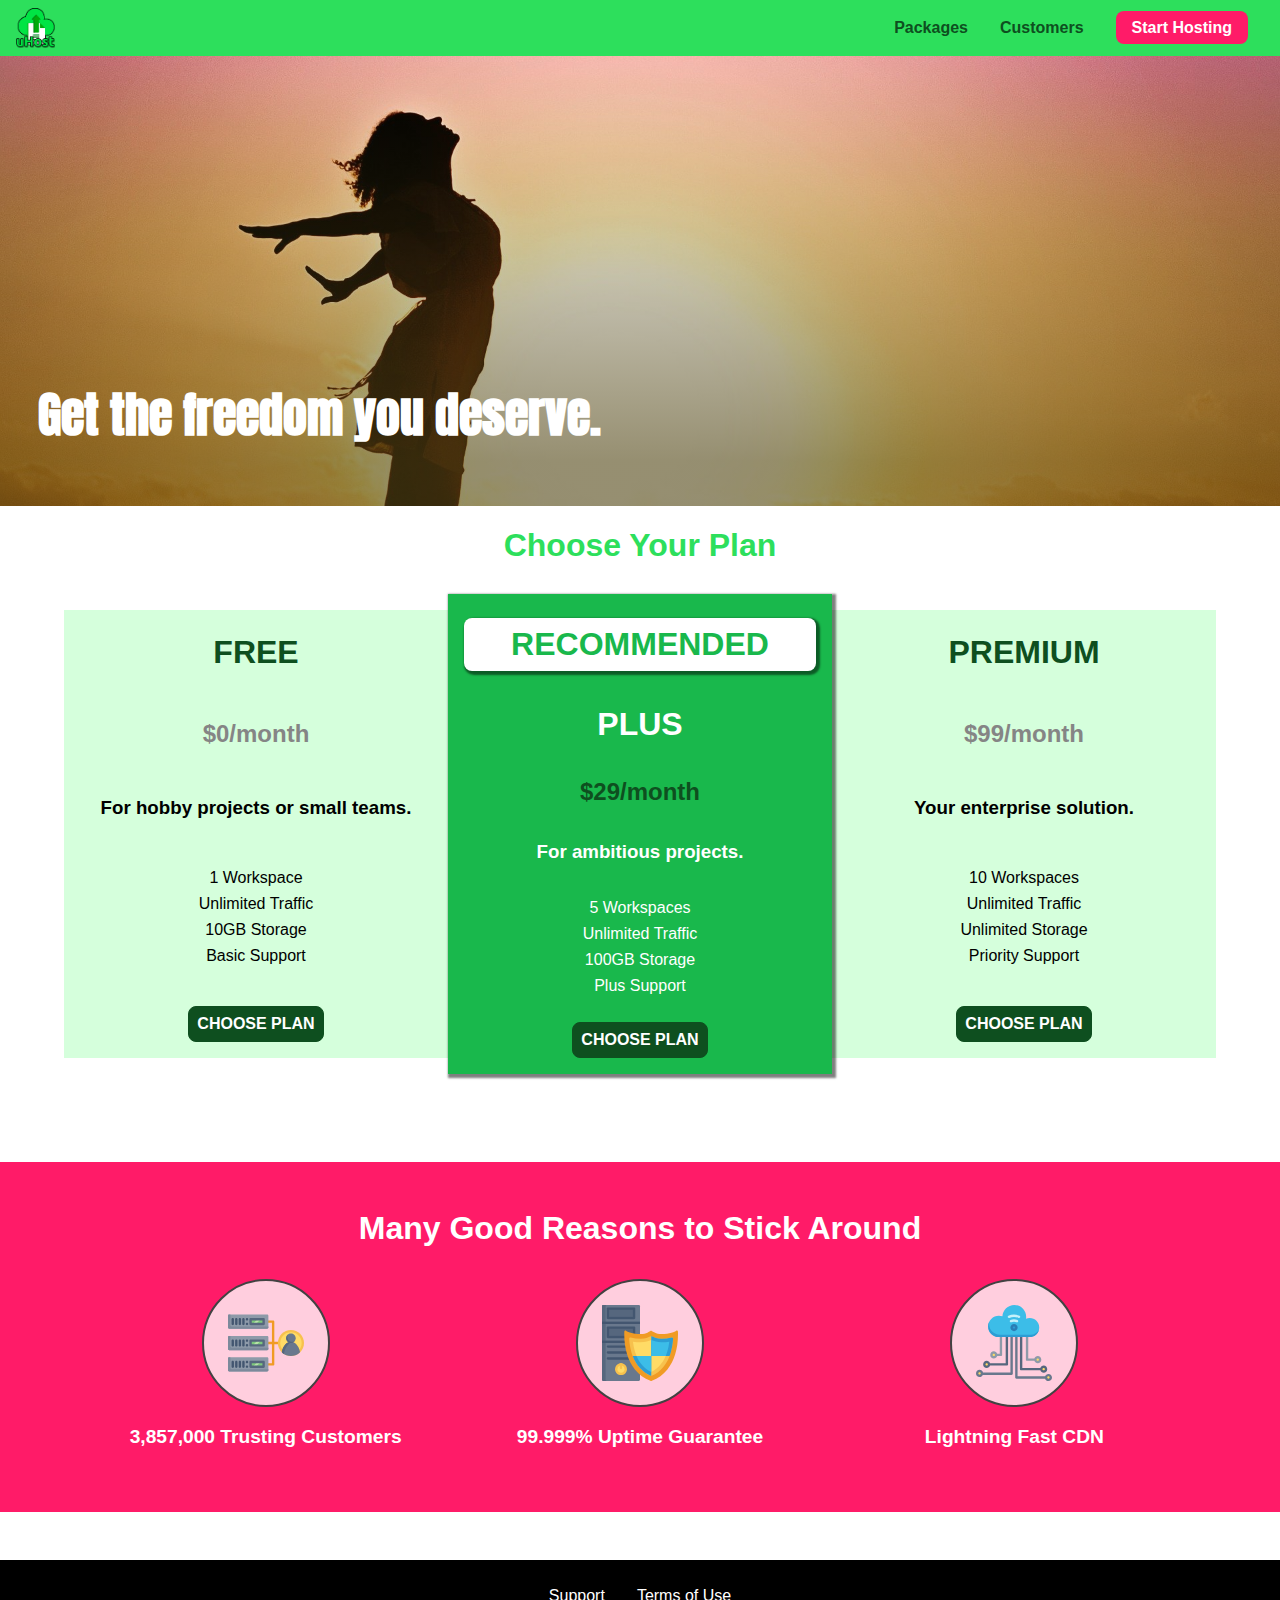
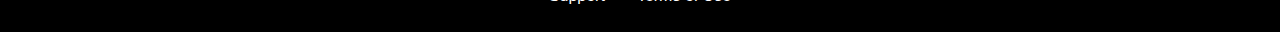
<file: index.html>
<!DOCTYPE html>
<html lang="en">
<head>
    <meta charset="UTF-8">
    <meta http-equiv="X-UA-Compatible" content="ie=edge">
    <meta name="viewport" content="width=device-width, initial-scale=1.0">
    <title>uHost</title>
    <link rel="shortcut icon" href="favicon.png">
    <link rel="stylesheet" href="shared.css">
    <link rel="stylesheet" href="main.css">

</head>

<body>
<div class="backdrop"></div>
<div class ="modal">
    <h1 class="modal__title">Do you want to continue?</h1>
    <div class="modal__actions">
        <a href="start-hosting/index.html" class="modal__action">Yes!</a>
        <button class="modal__action modal__action--negative" type="button">No!</button>
    </div>
</div>
<header class="main-header">
<div>
    <button class="toggle-button">
        <span class="toggle-button__bar"></span>
        <span class="toggle-button__bar"></span>
        <span class="toggle-button__bar"></span>
    </button>
    <a href="index.html" class="main-header__brand">
        <img src="images/uhost-icon.png" alt="Your favourite hosting company">
    </a>
</div>
<nav class="main-nav">
    <ul class="main-nav__items">
        <li class="main-nav__item">
            <a href="packages/index.html">Packages</a>
        </li>
        <li class="main-nav__item">
            <a href="customers/index.html">Customers</a>
        </li>
        <li class="main-nav__item main-nav__item--cta">
            <a href="start-hosting/index.html">Start Hosting</a>
        </li>
    </ul>
</nav>
</header>
<nav class="mobile-nav">
    <ul class="mobile-nav__items">
        <li class="mobile-nav__item">
            <a href="packages/index.html">Packages</a>
        </li>
        <li class="mobile-nav__item">
            <a href="customers/index.html">Customers</a>
        </li>
        <li class="mobile-nav__item mobile-nav__item--cta">
            <a href="start-hosting/index.html">Start Hosting</a>
        </li>
    </ul>
</nav>
<main>
    <section id="product-overview">
        <h1>Get the freedom you deserve.</h1>
    </section>
    <section id="plans">
        <h1 class="section-title">Choose Your Plan</h1>
        <div class="plan__list">
            <article class="plan">
                <h1 class="plan__title">FREE</h1>
                <h2 class="plan__price">$0/month</h2>
                <h3>For hobby projects or small teams.</h3>
                <ul class="plan__features">
                    <li class="plan__feature">1 Workspace</li>
                    <li class="plan__feature">Unlimited Traffic</li>
                    <li class="plan__feature">10GB Storage</li>
                    <li class="plan__feature">Basic Support</li>
                </ul>
                <div>
                    <button class="button">CHOOSE PLAN</button>
                </div>
            </article>
            <article class="plan plan--highlighted">
                <h1 class="plan__annotation">RECOMMENDED</h1>
                <h1 class="plan__title">PLUS</h1>
                <h2 class="plan__price">$29/month</h2>
                <h3>For ambitious projects.</h3>
                <ul class="plan__features">
                    <li class="plan__feature">5 Workspaces</li>
                    <li class="plan__feature">Unlimited Traffic</li>
                    <li class="plan__feature">100GB Storage</li>
                    <li class="plan__feature">Plus Support</li>
                </ul>
                <div>
                    <button class="button">CHOOSE PLAN</button>
                </div>
            </article>
            <article class="plan">
                <h1 class="plan__title">PREMIUM</h1>
                <h2 class="plan__price">$99/month</h2>
                <h3>Your enterprise solution.</h3>
                <ul class="plan__features">
                    <li class="plan__feature">10 Workspaces</li>
                    <li class="plan__feature">Unlimited Traffic</li>
                    <li class="plan__feature">Unlimited Storage</li>
                    <li class="plan__feature">Priority Support</li>
                </ul>
                <div>
                    <button class="button">CHOOSE PLAN</button>
                </div>
            </article>
        </div>
    </section>
    <section id="key-features">
        <h1 class="section-title">Many Good Reasons to Stick Around</h1>
        <ul class="key-feature__list">
            <li class="key-feature">
                <div class="key-feature__image">
                    <svg viewBox="0 0 512 512">
                        <path style="fill:#F09B24;" d="M344,248h-32V112c0-4.418-3.582-8-8-8h-40c-4.418,0-8,3.582-8,8s3.582,8,8,8h32v128h-32  c-4.418,0-8,3.582-8,8s3.582,8,8,8h32v128h-32c-4.418,0-8,3.582-8,8s3.582,8,8,8h40c4.418,0,8-3.582,8-8V264h32c4.418,0,8-3.582,8-8  S348.418,248,344,248z"
                        />
                        <path style="fill:#8E9AA9;" d="M264,64H8c-4.418,0-8,3.582-8,8v80c0,4.418,3.582,8,8,8h256c4.418,0,8-3.582,8-8V72  C272,67.582,268.418,64,264,64z"
                        />
                        <path style="fill:#7C899B;" d="M24,144c-4.418,0-8-3.582-8-8V64H8c-4.418,0-8,3.582-8,8v80c0,4.418,3.582,8,8,8h256  c4.418,0,8-3.582,8-8v-8H24z"
                        />
                        <rect x="152" y="96" style="fill:#B8E3A8;" width="88" height="32" />
                        <g>
                            <polygon style="fill:#7EC97D;" points="152,96 152,128 166,128 198,96  " />
                            <polygon style="fill:#7EC97D;" points="220,96 188,128 240,128 240,96  " />
                        </g>
                        <path style="fill:#56677E;" d="M240,136h-88c-4.418,0-8-3.582-8-8V96c0-4.418,3.582-8,8-8h88c4.418,0,8,3.582,8,8v32  C248,132.418,244.418,136,240,136z M160,120h72v-16h-72V120z"
                        />
                        <g>
                            <path style="fill:#435670;" d="M32,136c-4.418,0-8-3.582-8-8V96c0-4.418,3.582-8,8-8s8,3.582,8,8v32C40,132.418,36.418,136,32,136z   "
                            />
                            <path style="fill:#435670;" d="M56,136c-4.418,0-8-3.582-8-8V96c0-4.418,3.582-8,8-8s8,3.582,8,8v32C64,132.418,60.418,136,56,136z   "
                            />
                            <path style="fill:#435670;" d="M80,136c-4.418,0-8-3.582-8-8V96c0-4.418,3.582-8,8-8s8,3.582,8,8v32C88,132.418,84.418,136,80,136z   "
                            />
                            <path style="fill:#435670;" d="M104,136c-4.418,0-8-3.582-8-8V96c0-4.418,3.582-8,8-8s8,3.582,8,8v32   C112,132.418,108.418,136,104,136z"
                            />
                            <path style="fill:#435670;" d="M128,105c-4.418,0-8-3.582-8-8v-1c0-4.418,3.582-8,8-8s8,3.582,8,8v1   C136,101.418,132.418,105,128,105z"
                            />
                            <path style="fill:#435670;" d="M128,136c-4.418,0-8-3.582-8-8v-1c0-4.418,3.582-8,8-8s8,3.582,8,8v1   C136,132.418,132.418,136,128,136z"
                            />
                        </g>
                        <path style="fill:#8E9AA9;" d="M264,208H8c-4.418,0-8,3.582-8,8v80c0,4.418,3.582,8,8,8h256c4.418,0,8-3.582,8-8v-80  C272,211.582,268.418,208,264,208z"
                        />
                        <path style="fill:#7C899B;" d="M24,288c-4.418,0-8-3.582-8-8v-72H8c-4.418,0-8,3.582-8,8v80c0,4.418,3.582,8,8,8h256  c4.418,0,8-3.582,8-8v-8H24z"
                        />
                        <rect x="152" y="240" style="fill:#B8E3A8;" width="88" height="32" />
                        <g>
                            <polygon style="fill:#7EC97D;" points="152,240 152,272 166,272 198,240  " />
                            <polygon style="fill:#7EC97D;" points="220,240 188,272 240,272 240,240  " />
                        </g>
                        <path style="fill:#56677E;" d="M240,280h-88c-4.418,0-8-3.582-8-8v-32c0-4.418,3.582-8,8-8h88c4.418,0,8,3.582,8,8v32  C248,276.418,244.418,280,240,280z M160,264h72v-16h-72V264z"
                        />
                        <g>
                            <path style="fill:#435670;" d="M32,280c-4.418,0-8-3.582-8-8v-32c0-4.418,3.582-8,8-8s8,3.582,8,8v32C40,276.418,36.418,280,32,280   z"
                            />
                            <path style="fill:#435670;" d="M56,280c-4.418,0-8-3.582-8-8v-32c0-4.418,3.582-8,8-8s8,3.582,8,8v32C64,276.418,60.418,280,56,280   z"
                            />
                            <path style="fill:#435670;" d="M80,280c-4.418,0-8-3.582-8-8v-32c0-4.418,3.582-8,8-8s8,3.582,8,8v32C88,276.418,84.418,280,80,280   z"
                            />
                            <path style="fill:#435670;" d="M104,280c-4.418,0-8-3.582-8-8v-32c0-4.418,3.582-8,8-8s8,3.582,8,8v32   C112,276.418,108.418,280,104,280z"
                            />
                            <path style="fill:#435670;" d="M128,249c-4.418,0-8-3.582-8-8v-1c0-4.418,3.582-8,8-8s8,3.582,8,8v1   C136,245.418,132.418,249,128,249z"
                            />
                            <path style="fill:#435670;" d="M128,280c-4.418,0-8-3.582-8-8v-1c0-4.418,3.582-8,8-8s8,3.582,8,8v1   C136,276.418,132.418,280,128,280z"
                            />
                        </g>
                        <path style="fill:#8E9AA9;" d="M264,352H8c-4.418,0-8,3.582-8,8v80c0,4.418,3.582,8,8,8h256c4.418,0,8-3.582,8-8v-80  C272,355.582,268.418,352,264,352z"
                        />
                        <path style="fill:#7C899B;" d="M24,432c-4.418,0-8-3.582-8-8v-72H8c-4.418,0-8,3.582-8,8v80c0,4.418,3.582,8,8,8h256  c4.418,0,8-3.582,8-8v-8H24z"
                        />
                        <rect x="152" y="384" style="fill:#B8E3A8;" width="88" height="32" />
                        <g>
                            <polygon style="fill:#7EC97D;" points="152,384 152,416 166,416 198,384  " />
                            <polygon style="fill:#7EC97D;" points="220,384 188,416 240,416 240,384  " />
                        </g>
                        <path style="fill:#56677E;" d="M240,424h-88c-4.418,0-8-3.582-8-8v-32c0-4.418,3.582-8,8-8h88c4.418,0,8,3.582,8,8v32  C248,420.418,244.418,424,240,424z M160,408h72v-16h-72V408z"
                        />
                        <g>
                            <path style="fill:#435670;" d="M32,424c-4.418,0-8-3.582-8-8v-32c0-4.418,3.582-8,8-8s8,3.582,8,8v32C40,420.418,36.418,424,32,424   z"
                            />
                            <path style="fill:#435670;" d="M56,424c-4.418,0-8-3.582-8-8v-32c0-4.418,3.582-8,8-8s8,3.582,8,8v32C64,420.418,60.418,424,56,424   z"
                            />
                            <path style="fill:#435670;" d="M80,424c-4.418,0-8-3.582-8-8v-32c0-4.418,3.582-8,8-8s8,3.582,8,8v32C88,420.418,84.418,424,80,424   z"
                            />
                            <path style="fill:#435670;" d="M104,424c-4.418,0-8-3.582-8-8v-32c0-4.418,3.582-8,8-8s8,3.582,8,8v32   C112,420.418,108.418,424,104,424z"
                            />
                            <path style="fill:#435670;" d="M128,393c-4.418,0-8-3.582-8-8v-1c0-4.418,3.582-8,8-8s8,3.582,8,8v1   C136,389.418,132.418,393,128,393z"
                            />
                            <path style="fill:#435670;" d="M128,424c-4.418,0-8-3.582-8-8v-1c0-4.418,3.582-8,8-8s8,3.582,8,8v1   C136,420.418,132.418,424,128,424z"
                            />
                        </g>
                        <path style="fill:#F7C14D;" d="M424,168c-48.523,0-88,39.477-88,88s39.477,88,88,88s88-39.477,88-88S472.523,168,424,168z" />
                        <path style="fill:#FFDB66;" d="M424,184c-39.701,0-72,32.299-72,72s32.299,72,72,72s72-32.299,72-72S463.701,184,424,184z" />
                        <path style="fill:#69788D;" d="M484.893,314.16C476.393,274.588,451.922,248,424,248s-52.393,26.588-60.893,66.16  c-0.605,2.82,0.354,5.749,2.511,7.664C381.731,336.124,402.465,344,424,344s42.269-7.876,58.381-22.176  C484.539,319.909,485.498,316.98,484.893,314.16z"
                        />
                        <path style="fill:#56677E;" d="M434.053,249.171C430.768,248.403,427.411,248,424,248c-27.922,0-52.393,26.588-60.893,66.16  c-0.605,2.82,0.354,5.749,2.511,7.664c3.383,3.002,6.979,5.703,10.734,8.125C384.904,286.243,407.373,255.378,434.053,249.171z"
                        />
                        <path style="fill:#69788D;" d="M424,192c-17.645,0-32,14.355-32,32s14.355,32,32,32s32-14.355,32-32S441.645,192,424,192z" />
                        <path style="fill:#56677E;" d="M432,248c-17.645,0-32-14.355-32-32c0-6.783,2.128-13.076,5.742-18.258  C397.444,203.53,392,213.138,392,224c0,17.645,14.355,32,32,32c10.862,0,20.471-5.444,26.258-13.742  C445.076,245.872,438.783,248,432,248z"
                        />

                    </svg>

                </div>
                <p class="key-feature__description">3,857,000 Trusting Customers</p>
            </li>
            <li class="key-feature">
                <div class="key-feature__image">
                    <svg viewBox="0 0 512 512">
                        <path style="fill:#69788D;" d="M248,0H8C3.582,0,0,3.582,0,8v496c0,4.418,3.582,8,8,8h240c4.418,0,8-3.582,8-8V8  C256,3.582,252.418,0,248,0z"
                        />
                        <path style="fill:#56677E;" d="M24,504V8c0-4.418,3.582-8,8-8H8C3.582,0,0,3.582,0,8v496c0,4.418,3.582,8,8,8h24  C27.582,512,24,508.418,24,504z"
                        />
                        <g>
                            <rect x="0" y="112" style="fill:#435670;" width="256" height="16" />
                            <rect x="0" y="240" style="fill:#435670;" width="256" height="16" />
                        </g>
                        <path style="fill:#F7C14D;" d="M128,392c-22.056,0-40,17.944-40,40s17.944,40,40,40s40-17.944,40-40S150.056,392,128,392z" />
                        <path style="fill:#FFDB66;" d="M128,408c-13.233,0-24,10.767-24,24s10.767,24,24,24s24-10.767,24-24S141.233,408,128,408z" />
                        <path style="fill:#F7C14D;" d="M128,392c-2.739,0-5.414,0.278-8,0.805V424c0,4.418,3.582,8,8,8c4.418,0,8-3.582,8-8v-31.195  C133.414,392.278,130.739,392,128,392z"
                        />
                        <g>
                            <path style="fill:#435670;" d="M216,288H40c-4.418,0-8-3.582-8-8s3.582-8,8-8h176c4.418,0,8,3.582,8,8S220.418,288,216,288z"
                            />
                            <path style="fill:#435670;" d="M216,328H40c-4.418,0-8-3.582-8-8s3.582-8,8-8h176c4.418,0,8,3.582,8,8S220.418,328,216,328z"
                            />
                            <path style="fill:#435670;" d="M216,368H40c-4.418,0-8-3.582-8-8s3.582-8,8-8h176c4.418,0,8,3.582,8,8S220.418,368,216,368z"
                            />
                            <path style="fill:#435670;" d="M216,16H40c-4.418,0-8,3.582-8,8v64c0,4.418,3.582,8,8,8h176c4.418,0,8-3.582,8-8V24   C224,19.582,220.418,16,216,16z"
                            />
                        </g>
                        <rect x="48" y="32" style="fill:#56677E;" width="160" height="48" />
                        <path style="fill:#435670;" d="M216,144H40c-4.418,0-8,3.582-8,8v64c0,4.418,3.582,8,8,8h176c4.418,0,8-3.582,8-8v-64  C224,147.582,220.418,144,216,144z"
                        />
                        <rect x="48" y="160" style="fill:#56677E;" width="160" height="48" />
                        <path style="fill:#F09B24;" d="M511.747,180.237c-0.194-6.537-8.107-10.107-13.135-5.894c-5.6,4.693-42.904,21.282-98.514,21.282  c-33.45,0-64.625-20.999-64.929-21.206c-2.9-1.991-6.764-1.85-9.512,0.346c-2.677,2.135-27.201,20.86-63.793,20.86  c-55.607,0-92.914-16.589-98.515-21.282c-5.028-4.211-12.941-0.645-13.135,5.894c-1.634,54.834,4.655,105.941,18.693,151.903  c12.096,39.604,29.759,74.047,52.497,102.373c27.538,34.304,62.743,59.882,104.66,76.045c3.069,1.918,6.757,1.921,9.83,0  c41.917-16.163,77.122-41.741,104.66-76.045c22.738-28.326,40.401-62.77,52.497-102.373  C507.092,286.179,513.381,235.071,511.747,180.237z"
                        />
                        <path style="fill:#F7C14D;" d="M476.21,221.226c-1.953-1.631-4.568-2.235-7.036-1.628c-21.686,5.327-44.926,8.028-69.075,8.028  c-25.926,0-49.633-8.975-64.955-16.504c-2.307-1.134-5.016-1.091-7.284,0.116c-14.059,7.477-36.919,16.388-65.994,16.388  c-24.153,0-47.394-2.701-69.075-8.028c-5.155-1.268-10.221,2.966-9.894,8.261c2.077,33.693,7.668,65.635,16.616,94.935  c22.774,74.565,66.139,126.334,128.888,153.868c2.032,0.891,4.397,0.891,6.43,0c61.777-27.107,104.716-78.876,127.62-153.868  c8.948-29.3,14.539-61.241,16.616-94.935C479.224,225.319,478.163,222.856,476.21,221.226z"
                        />
                        <path style="fill:#FFDB66;" d="M331.609,451.727c-52.604-25.289-89.304-70.987-109.144-135.944  c-6.532-21.39-11.162-44.336-13.82-68.447c17.133,2.852,34.952,4.291,53.22,4.291c29.394,0,53.376-7.793,69.978-15.561  c17.44,7.736,41.656,15.561,68.256,15.561c18.267,0,36.085-1.439,53.219-4.291c-2.659,24.112-7.288,47.06-13.82,68.448  C419.545,381.108,383.27,426.805,331.609,451.727z"
                        />
                        <g>
                            <path style="fill:#2C9DD4;" d="M479.066,227.858c0.157-2.539-0.903-5.002-2.856-6.633s-4.568-2.235-7.036-1.628   c-21.686,5.327-44.926,8.028-69.075,8.028c-25.926,0-49.633-8.975-64.955-16.504c-1.057-0.52-2.2-0.78-3.345-0.806l-0.072,133.351   h123.601c2.556-6.746,4.933-13.702,7.123-20.874C471.398,293.493,476.989,261.552,479.066,227.858z"
                            />
                            <path style="fill:#2C9DD4;" d="M206.658,343.667c24.153,63.42,65.028,108.108,121.743,132.995c1.031,0.452,2.147,0.673,3.263,0.666   l0.063-133.661H206.658z"
                            />
                        </g>
                        <g>
                            <path style="fill:#3CBDE8;" d="M439.497,315.783c6.532-21.389,11.161-44.336,13.82-68.448c-17.134,2.852-34.952,4.291-53.219,4.291   c-26.6,0-50.815-7.824-68.256-15.561l-0.116,107.601h97.758C433.179,334.807,436.524,325.518,439.497,315.783z"
                            />
                            <path style="fill:#3CBDE8;" d="M232.523,343.667c21.144,50.298,54.363,86.56,99.087,108.06l0.117-108.06H232.523z" />
                        </g>
                    </svg>
                </div>
                <p class="key-feature__description">99.999% Uptime Guarantee</p>
            </li>
            <li class="key-feature">
                <div class="key-feature__image">
                    <svg viewBox="0 0 512 512">
                        <path style="fill:#8E9AA9;" d="M168,200c-4.418,0-8,3.582-8,8v120h-17.376c-3.302-9.311-12.194-16-22.624-16  c-13.234,0-24,10.767-24,24s10.766,24,24,24c10.429,0,19.321-6.689,22.624-16H168c4.418,0,8-3.582,8-8V208  C176,203.582,172.418,200,168,200z"
                        />
                        <path style="fill:#FFDB66;" d="M120,328c-4.411,0-8,3.589-8,8s3.589,8,8,8s8-3.589,8-8S124.411,328,120,328z" />
                        <path style="fill:#56677E;" d="M208,200c-4.418,0-8,3.582-8,8v184H94.624C91.322,382.689,82.43,376,72,376  c-13.234,0-24,10.767-24,24s10.766,24,24,24c10.429,0,19.321-6.689,22.624-16H208c4.418,0,8-3.582,8-8V208  C216,203.582,212.418,200,208,200z"
                        />
                        <path style="fill:#FFDB66;" d="M72,392c-4.411,0-8,3.589-8,8s3.589,8,8,8s8-3.589,8-8S76.411,392,72,392z" />
                        <path style="fill:#69788D;" d="M240,208c-4.418,0-8,3.582-8,8v239H47.24c-2.671-10.34-12.078-18-23.24-18c-13.234,0-24,10.767-24,24  s10.766,24,24,24c9.666,0,18.009-5.747,21.809-14H240c4.418,0,8-3.582,8-8V216C248,211.582,244.418,208,240,208z"
                        />
                        <path style="fill:#FFDB66;" d="M24,453c-4.411,0-8,3.589-8,8s3.589,8,8,8s8-3.589,8-8S28.411,453,24,453z" />
                        <path style="fill:#69788D;" d="M488,464c-10.429,0-19.321,6.689-22.624,16H280V208c0-4.418-3.582-8-8-8s-8,3.582-8,8v280  c0,4.418,3.582,8,8,8h193.376c3.302,9.311,12.194,16,22.624,16c13.234,0,24-10.767,24-24S501.234,464,488,464z"
                        />
                        <path style="fill:#FFDB66;" d="M488,480c-4.411,0-8,3.589-8,8s3.589,8,8,8s8-3.589,8-8S492.411,480,488,480z" />
                        <path style="fill:#56677E;" d="M456,408c-10.429,0-19.321,6.689-22.624,16H312V208c0-4.418-3.582-8-8-8s-8,3.582-8,8v224  c0,4.418,3.582,8,8,8h129.376c3.302,9.311,12.194,16,22.624,16c13.234,0,24-10.767,24-24S469.234,408,456,408z"
                        />
                        <path style="fill:#FFDB66;" d="M456,424c-4.411,0-8,3.589-8,8s3.589,8,8,8s8-3.589,8-8S460.411,424,456,424z" />
                        <path style="fill:#8E9AA9;" d="M416,344c-10.429,0-19.321,6.689-22.624,16H352V208c0-4.418-3.582-8-8-8s-8,3.582-8,8v160  c0,4.418,3.582,8,8,8h49.376c3.302,9.311,12.194,16,22.624,16c13.234,0,24-10.767,24-24S429.234,344,416,344z"
                        />
                        <path style="fill:#FFDB66;" d="M416,360c-4.411,0-8,3.589-8,8s3.589,8,8,8s8-3.589,8-8S420.411,360,416,360z" />
                        <path style="fill:#3CBDE8;" d="M362,88c-8.741,0-17.231,1.751-25.06,5.085C337.646,88.797,338,84.43,338,80  c0-44.112-35.888-80-80-80c-42.823,0-77.895,33.816-79.909,76.149C170.393,73.415,162.244,72,154,72c-39.701,0-72,32.299-72,72  s32.299,72,72,72h208c35.29,0,64-28.71,64-64S397.29,88,362,88z"
                        />
                        <path style="fill:#2C9DD4;" d="M368,200H160c-39.701,0-72-32.299-72-72c0-5.863,0.721-11.559,2.05-17.019  C84.918,120.88,82,132.102,82,144c0,39.701,32.299,72,72,72h208c30.389,0,55.88-21.296,62.379-49.743  C413.565,186.327,392.352,200,368,200z"
                        />
                        <path style="fill:#2A7DB5;" d="M256,128c-13.234,0-24,10.767-24,24s10.766,24,24,24c13.233,0,24-10.767,24-24S269.233,128,256,128z"
                        />
                        <path style="fill:#2C9DD4;" d="M256,144c-4.411,0-8,3.589-8,8s3.589,8,8,8c4.411,0,8-3.589,8-8S260.411,144,256,144z" />
                        <g>
                            <path style="fill:#C5F1FA;" d="M221.755,87.695c-2.994,0-5.864-1.688-7.233-4.572c-1.894-3.991-0.194-8.763,3.798-10.657   C230.157,66.849,242.834,64,256,64c13.166,0,25.844,2.849,37.68,8.466c3.992,1.895,5.692,6.666,3.798,10.657   s-6.666,5.692-10.657,3.798C277.144,82.328,266.774,80,256,80c-10.774,0-21.144,2.328-30.821,6.921   C224.072,87.446,222.904,87.695,221.755,87.695z"
                            />
                            <path style="fill:#C5F1FA;" d="M276.545,116.618c-1.148,0-2.316-0.249-3.424-0.774C267.745,113.293,261.985,112,256,112   c-5.985,0-11.745,1.293-17.121,3.844c-3.991,1.895-8.763,0.192-10.657-3.798c-1.894-3.992-0.193-8.764,3.798-10.657   C239.557,97.813,247.625,96,256,96c8.376,0,16.444,1.813,23.98,5.389c3.991,1.894,5.692,6.665,3.798,10.657   C282.41,114.93,279.539,116.618,276.545,116.618z"
                            />
                        </g>

                    </svg>
                </div>
                <p class="key-feature__description">Lightning Fast CDN</p>
            </li>
        </ul>
    </section>
</main>
<footer class="main-footer">
    <nav>
        <ul class="main-footer__links">
            <li class="main-footer__link">
                <a href="#">Support</a>
            </li>
            <li class="main-footer__link">
                <a href="#">Terms of Use</a>
            </li>
        </ul>
    </nav>
</footer>
<script src="shared.js"></script>
</body>

</html>
</file>
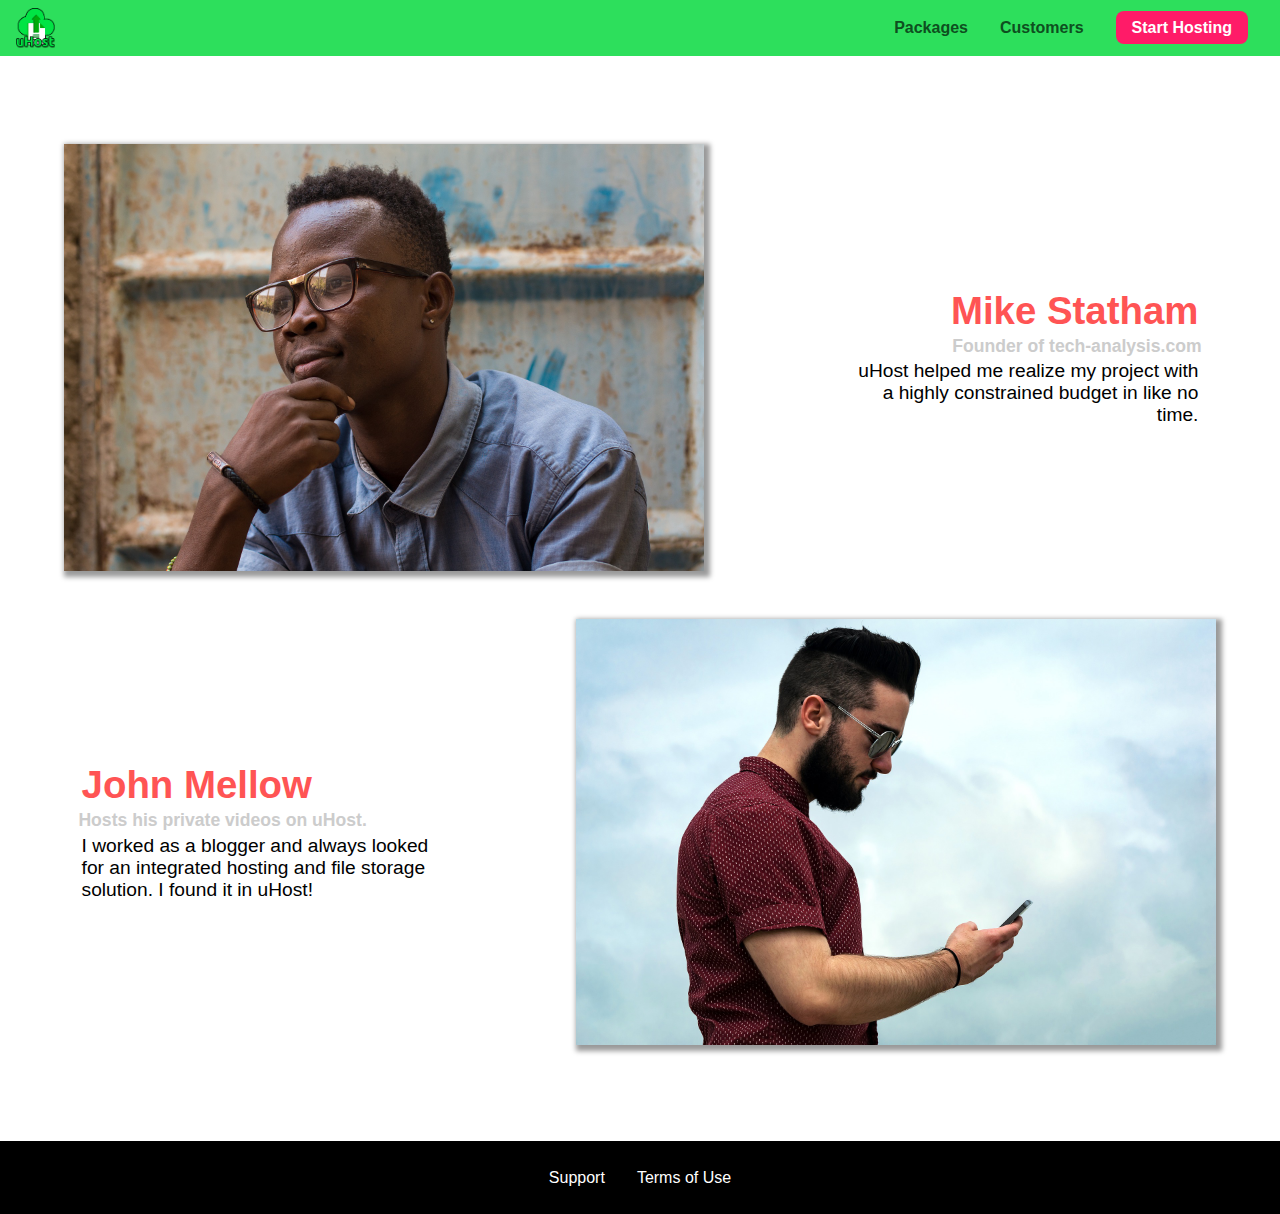
<file: customers/index.html>
<!DOCTYPE html>
<html lang="en">
<head>
    <meta charset="UTF-8">
    <meta http-equiv="X-UA-Compatible" content="ie=edge">
    <title>Customers</title>
    <link rel="shortcut icon" href="../favicon.png">
    <link rel="stylesheet" href="../shared.css">
    <link rel="stylesheet" href="customers.css">

</head>

<body>
<div class="backdrop"></div>
<header class="main-header">
    <div>
        <button class="toggle-button">
            <span class="toggle-button__bar"></span>
            <span class="toggle-button__bar"></span>
            <span class="toggle-button__bar"></span>
        </button>
        <a href="../index.html" class="main-header__brand">
           <img src="../images/uhost-icon.png" alt="uHost - Your favourite hosting">
        </a>
    </div>
    <nav class="main-nav">
        <ul class="main-nav__items">
            <li class="main-nav__item">
                <a href="../packages/index.html">Packages</a>
            </li>
            <li class="main-nav__item">
                <a href="index.html">Customers</a>
            </li>
            <li class="main-nav__item main-nav__item--cta">
                <a href="../start-hosting/index.html">Start Hosting</a>
            </li>
        </ul>
    </nav>
</header>
<nav class="mobile-nav">
    <ul class="mobile-nav__items">
        <li class="mobile-nav__item">
            <a href="../packages/index.html">Packages</a>
        </li>
        <li class="mobile-nav__item">
            <a href="index.html">Customers</a>
        </li>
        <li class="mobile-nav__item mobile-nav__item--cta">
            <a href="../start-hosting/index.html">Start Hosting</a>
        </li>
    </ul>
</nav>
<main>
    <div>
        <div class="testimonial" id="customer-1">
            <div class="testimonial__image-container">
                <img src="../images/customer-1.jpg" alt="Mike Statham - Customer" class="testimonial__image">
            </div>
            <div class="testimonial__info">
                <h1 class="testimonial__name">Mike Statham</h1>
                <h2 class="testimonial__subtitle">Founder of
                    <a href="tech-analysis.com">tech-analysis.com</a>
                </h2>
                <p class="testimonial__text">uHost helped me realize my project with a highly constrained budget in like no time.</p>
            </div>
        </div>
        <div class="testimonial" id="customer-2">

            <div class="testimonial__info">
                <h1 class="testimonial__name">John Mellow</h1>
                <h2 class="testimonial__subtitle">Hosts his private videos on uHost.
                </h2>
                <p class="testimonial__text">I worked as a blogger and always looked for an integrated hosting and file storage solution. I found
                    it in uHost!
                </p>
            </div>
            <div class="testimonial__image-container">
                <img src="../images/customer-2.jpg" alt="John Mellow - Customer" class="testimonial__image">
            </div>
        </div>
    </div>
</main>
<footer class="main-footer">
    <nav>
        <ul class="main-footer__links">
            <li class="main-footer__link">
                <a href="#">Support</a>
            </li>
            <li class="main-footer__link">
                <a href="#">Terms of Use</a>
            </li>
        </ul>
    </nav>
</footer>
<script src="../shared.js"></script>
</body>

</html>
</file>
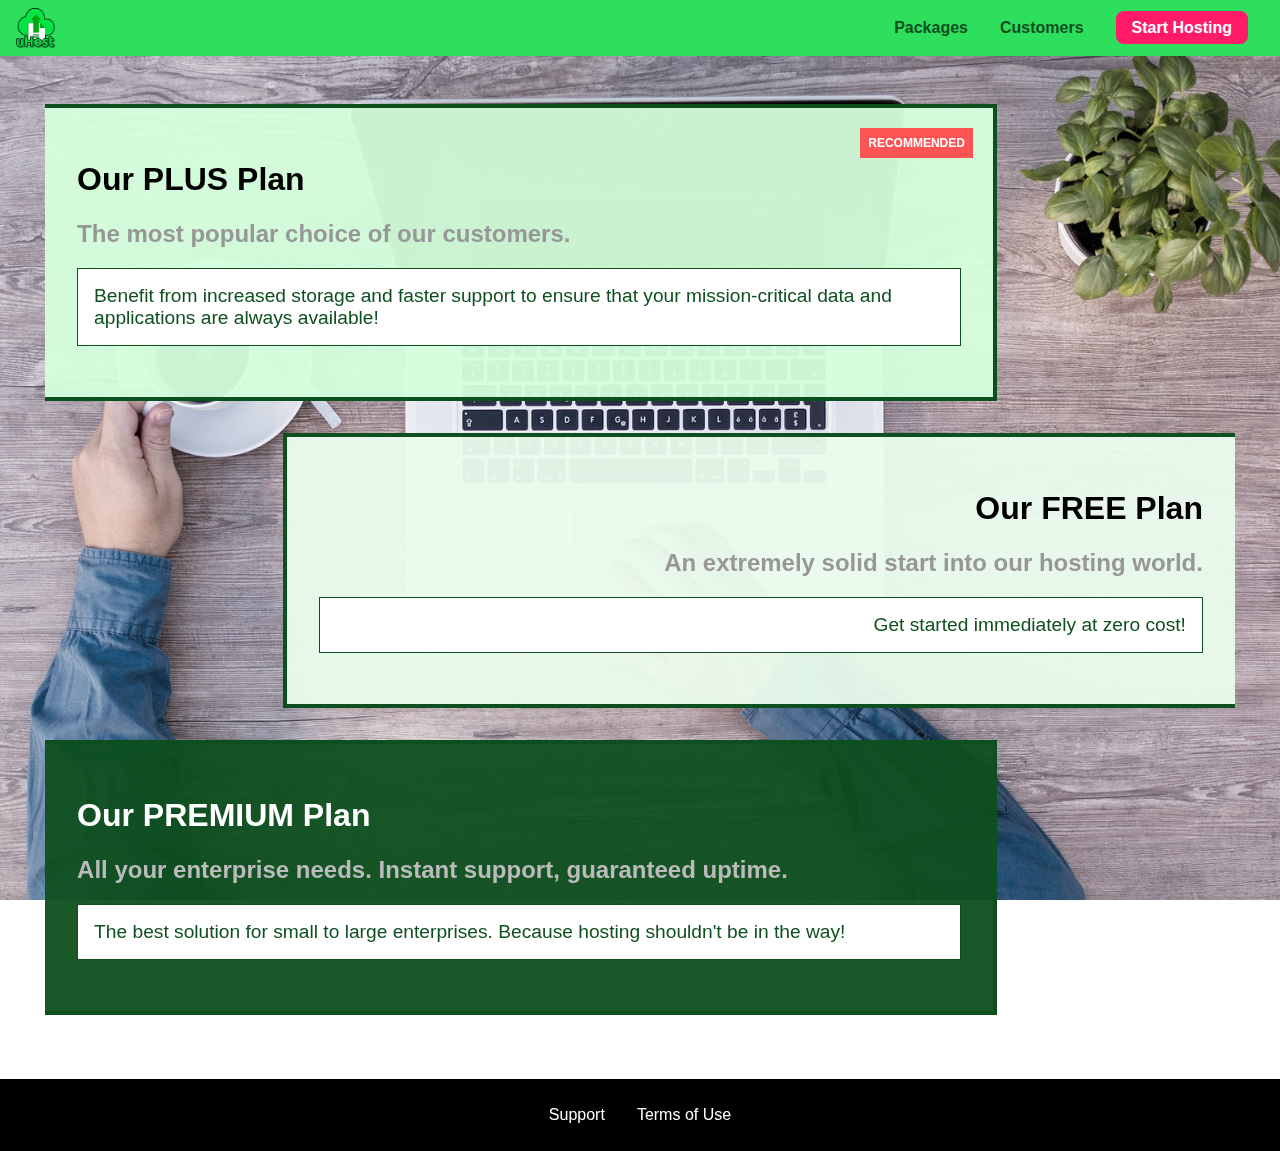
<file: packages/index.html>
<!DOCTYPE html>
<html lang="en">
<head>
    <meta charset="UTF-8">
    <meta http-equiv="X-UA-Compatible" content="ie=edge">
    <title>uHost</title>
    <link rel="shortcut icon" href="../favicon.png">
    <link href="https://fonts.googleapis.com/css2?family=Montserrat:wght@400;700&display=swap" rel="stylesheet">
    <link rel="stylesheet" href="../shared.css">
    <link rel="stylesheet" href="packages.css">

</head>

<body>
<div class="backdrop"></div>
<div class="background"></div>
<header class="main-header">
    <div>
        <button class="toggle-button">
            <span class="toggle-button__bar"></span>
            <span class="toggle-button__bar"></span>
            <span class="toggle-button__bar"></span>
        </button>
        <a href="../index.html" class="main-header__brand">
            <img src="../images/uhost-icon.png" alt="uHost - Your favourite hosting">
        </a>
    </div>
    <nav class="main-nav">
        <ul class="main-nav__items">
            <li class="main-nav__item">
                <a href="index.html">Packages</a>
            </li>
            <li class="main-nav__item">
                <a href="../customers/index.html">Customers</a>
            </li>
            <li class="main-nav__item main-nav__item--cta">
                <a href="../start-hosting/index.html">Start Hosting</a>
            </li>
        </ul>
    </nav>
</header>
<nav class="mobile-nav">
    <ul class="mobile-nav__items">
        <li class="mobile-nav__item">
            <a href="index.html">Packages</a>
        </li>
        <li class="mobile-nav__item">
            <a href="../customers/index.html">Customers</a>
        </li>
        <li class="mobile-nav__item mobile-nav__item--cta">
            <a href="../start-hosting/index.html">Start Hosting</a>
        </li>
    </ul>
</nav>
<main>
    <section class="package" id="plus">
        <a href="#">
            <h1 class="package__title">Our PLUS Plan</h1>
            <h2 class="package__badge">RECOMMENDED</h2>
            <h2 class="package__subtitle">The most popular choice of our customers.</h2>
            <p class="package__info">Benefit from increased storage and faster support to ensure that your mission-critical data and applications
                are always available!</p>
        </a>
    </section>
    <section class="package" id="free">
        <a href="#">
            <h1 class="package__title">Our FREE Plan</h1>
            <h2 class="package__subtitle">An extremely solid start into our hosting world.</h2>
            <p class="package__info">Get started immediately at zero cost!</p>
        </a>
    </section>
    <div class="clearfix"></div>
    <section class="package" id="premium">
        <a href="#">
            <h1 class="package__title">Our PREMIUM Plan</h1>
            <h2 class="package__subtitle">All your enterprise needs. Instant support, guaranteed uptime. </h2>
            <p class="package__info">The best solution for small to large enterprises. Because hosting shouldn't be in the way!</p>
        </a>
    </section>
</main>
<footer class="main-footer">
    <nav>
        <ul class="main-footer__links">
            <li class="main-footer__link">
                <a href="#">Support</a>
            </li>
            <li class="main-footer__link">
                <a href="#">Terms of Use</a>
            </li>
        </ul>
    </nav>
</footer>
<script src="../shared.js"></script>
</body>

</html>
</file>
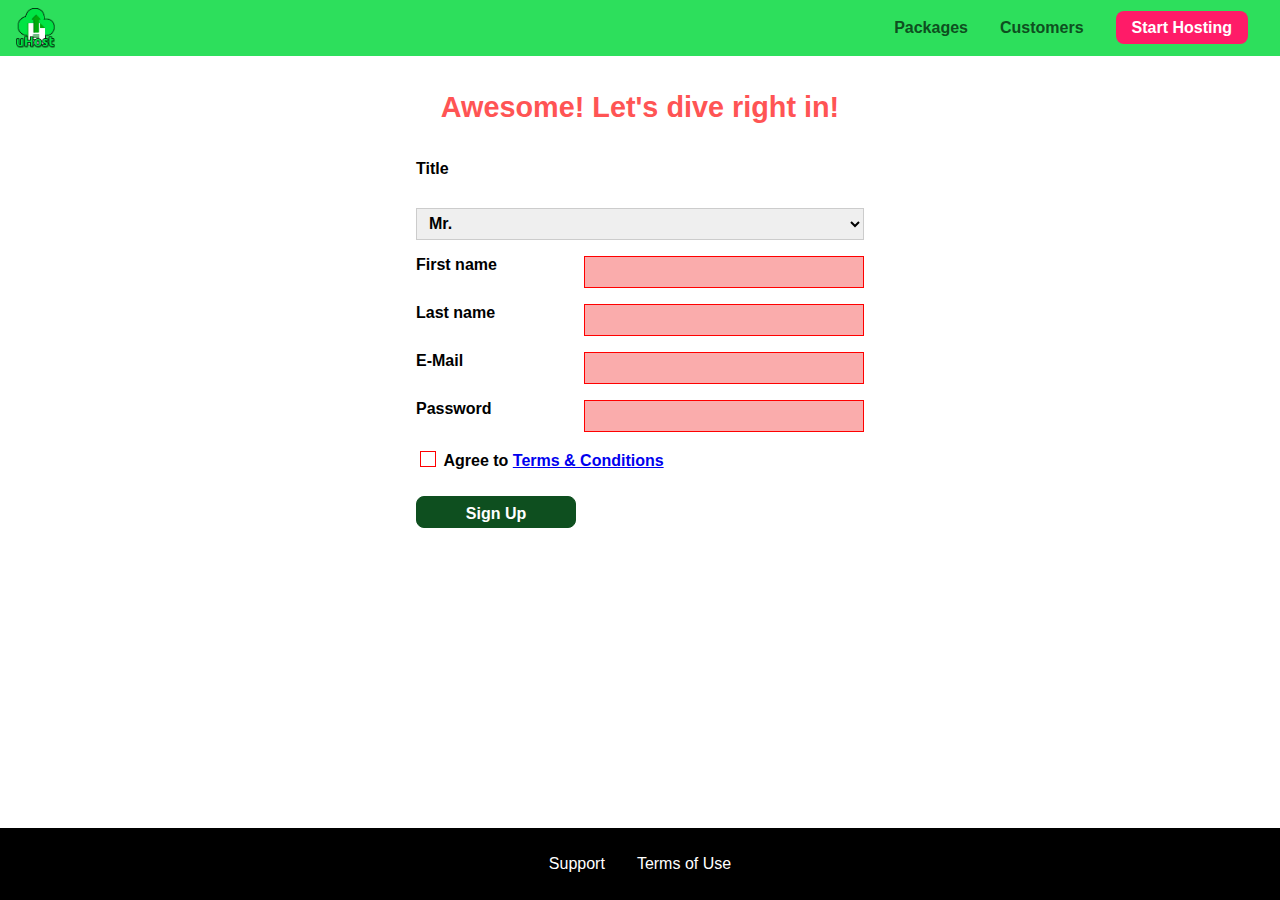
<file: start-hosting/index.html>
<!DOCTYPE html>
<html lang="en">

<head>
    <meta charset="UTF-8">
    <meta name="viewport" content="width=device-width, initial-scale=1.0">
    <meta http-equiv="X-UA-Compatible" content="ie=edge">
    <title>uHost Signup</title>
    <link rel="shortcut icon" href="../favicon.png">
    <link rel="stylesheet" href="../shared.css">
    <link rel="stylesheet" href="start-hosting.css">
</head>

<body>
<div class="backdrop"></div>
<header class="main-header">
    <div>
        <button class="toggle-button">
            <span class="toggle-button__bar"></span>
            <span class="toggle-button__bar"></span>
            <span class="toggle-button__bar"></span>
        </button>
        <a href="../index.html" class="main-header__brand">
            <img src="../images/uhost-icon.png" alt="uHost - Your favorite hosting company">
        </a>
    </div>
    <nav class="main-nav">
        <ul class="main-nav__items">
            <li class="main-nav__item">
                <a href="../packages/index.html">Packages</a>
            </li>
            <li class="main-nav__item">
                <a href="../customers/index.html">Customers</a>
            </li>
            <li class="main-nav__item main-nav__item--cta">
                <a href="index.html">Start Hosting</a>
            </li>
        </ul>
    </nav>
</header>
<nav class="mobile-nav">
    <ul class="mobile-nav__items">
        <li class="mobile-nav__item">
            <a href="../packages/index.html">Packages</a>
        </li>
        <li class="mobile-nav__item">
            <a href="../customers/index.html">Customers</a>
        </li>
        <li class="mobile-nav__item mobile-nav__item--cta">
            <a href="index.html">Start Hosting</a>
        </li>
    </ul>
</nav>
<main class="signup-page">
    <h1 class="signup-title">Awesome! Let's dive right in!</h1>
    <form action="index.html" class="signup-form">
        <label for="title">Title</label>
        <select id="title">
            <option value="mr">Mr.</option>
            <option value="ms">Ms.</option>
        </select>
        <label for="first-name">First name</label>
        <input type="text" id="first-name" required>
        <label for="last-name">Last name</label>
        <input type="text" id="last-name" required>
        <label for="email">E-Mail</label>
        <input type="email" id="email" required>
        <label for="password">Password</label>
        <input type="password" id="password" required>

        <div class="signup-form__checkbox">
            <input type="checkbox" id="agree-terms" required>
            <label for="agree-terms">Agree to
                <a href="#">Terms &amp; Conditions</a>
            </label>
        </div>

        <button type="submit" class="button">Sign Up</button>
    </form>
</main>
<footer class="main-footer">
    <nav>
        <ul class="main-footer__links">
            <li class="main-footer__link">
                <a href="#">Support</a>
            </li>
            <li class="main-footer__link">
                <a href="#">Terms of Use</a>
            </li>
        </ul>
    </nav>
</footer>
<script src="../shared.js"></script>
</body>

</html>
</file>
<file: shared.css>
@import url('https://fonts.googleapis.com/css2?family=Roboto:100,400,900');
@import url('https://fonts.googleapis.com/css2?family=Anton');
@import url('https://fonts.googleapis.com/css2?family=Montserrat:400,700');

* {
    box-sizing: border-box;
}

html{
    height: 100%;
}

body {
    font-family: 'Unknown',"Webjlkndings", sans-serif;
    margin: 0;
    display: grid;
    grid-template-rows: 3.5rem auto fit-content(8rem);
    grid-template-areas: "header"
                         "main"
                         "footer";
    /*padding-top: 3.5rem;*/
    height: 100%;
}

main {
    /*min-height: calc(100vh - 3.5rem - 8rem);*/
    /*margin-top: 3.5rem;*/
    /*grid-row: 2 / 3;*/
    grid-area: main;
}
.backdrop {
    position: fixed;
    display: none;
    top: 0;
    left: 0;
    z-index: 100;
    width: 100vw;
    height: 100vh;
    background: rgba(0,0,0,0.5);
}

.main-header {
    width: 100%;
    position: fixed;
    top: 0;
    left: 0;
    background: #2ddf5c;
    padding: 0.5rem 1rem;
    z-index: 60;
    display: flex;
    align-items: center;
    justify-content: space-between;
}

.toggle-button {
    width: 3rem;
    background: transparent;
    border: none;
    cursor: pointer;
    padding-top: 0;
    padding-bottom: 0;
    vertical-align: middle;
}

.toggle-button:focus {
    outline: none;
}

.toggle-button__bar {
    width: 100%;
    height: 0.2rem;
    background: black;
    display: block;
    margin: 0.6rem 0;
}


.main-header__brand {
    color: #0e4f1f;
    text-decoration: none;
    font-weight: bold;
    /* width: 20px; */

}

.main-header__brand img {
    height: 2.5rem;
    vertical-align: middle;
    /* width: 100%; */
}

.main-nav {
    display: none;
}

.main-nav__items {
    margin: 0;
    padding: 0;
    list-style: none;
    display: flex;
}

.main-nav__item {
    margin: 0 1rem;
}

.main-nav__item a,
.mobile-nav__item a{
    text-decoration: none;
    color: #0e4f1f;
    font-weight: bold;
    padding: 0.2rem 0;
}

.main-nav__item a:hover,
.main-nav__item a:active {
    color: white;
    border-bottom: 5px solid white;
}

.main-nav__item--cta a,
.mobile-nav__item--cta a{
    color: white;
    background: #ff1b68;
    padding: 0.5rem 1rem;
    border-radius: 8px;
}

.main-nav__item--cta a:hover,
.main-nav__item--cta a:active,
.mobile-nav__item--cta a:hover
.mobile-nav__item--cta a:active{
    color: #ff1b68;
    background: white;
    border: none;
}


@media (min-width: 41.9rem) {
   .toggle-button {
       display: none;
   }

    .main-nav {
        /*display: inline-block;*/
        /*text-align: right;*/
        /*width: calc(100% - 54px);*/
        /*vertical-align: middle;*/
        /*justify-content: flex-end;*/
    display: flex;
    }

}

.main-footer {
    background: black;
    /*padding: 2rem;*/
    padding: 0.3rem 0;
    margin-top: 3rem;
    /*grid-row: 3 / 4;*/
    grid-area: footer;
}


.main-footer__links {
    list-style: none;
    margin: 0;
    padding: 0;
   display: flex;
    flex-direction: column;
    align-items: center;
}

.main-footer__link {
    margin: 0.5rem 0;
}

.main-footer__link a {
    color: white;
    text-decoration: none;
}

.main-footer__link a:hover,
.main-footer__link a:active {
    color: #ccc;
}

.mobile-nav {
    display: none;
    position: fixed;
    z-index: 101;
    top: 0;
    left: 0;
    background: white;
    width: 80%;
    height: 100vh;
}

.mobile-nav__items {
    width: 90%;
    height: 100%;
    list-style: none;
    margin: 0 auto;
    padding: 0;
    padding-bottom: 100px;
    display: flex;
    flex-direction: column;
    justify-content: center;
    align-items: center;

}

.mobile-nav__item {
    margin: 1rem 0;
}

.mobile-nav__item a {
    font-size: 1.5rem;
}

.button {
    background: #0e4f1f;
    color: white;
    font: inherit;
    border: 1.5px solid #0e4f1f;
    padding: 0.5rem;
    border-radius: 8px;
    font-weight: bold;
    cursor: pointer;
}

.button:hover,
.button:active {
    background: white;
    color: #0e4f1f;
}

.button:focus {
    outline: none;
}

.button[disabled] {
    cursor: not-allowed;
    border: #a1a1a1;
    background: #CCC;
    color: #a1a1a1;
}

.open {
    display: block !important;
}

@media (min-width: 41.9rem) {
    .main-footer__link {
        margin: 1.4rem 1rem;
    }
    .main-footer__links {
        display: flex;
        flex-direction: row;
        justify-content: center;
    }
}
</file>
<file: main.css>
#product-overview {
    background: linear-gradient(to top, rgba(80, 68, 18, 0.6) 10%, transparent),
    url("images/freedom.jpg") center/cover no-repeat border-box,
    #ff1b68;
    /* background-image: url("freedom.jpg");
      background-size: cover;
      background-position: left 10% bottom 20%; */
    /* background-repeat: no-repeat;
      background-origin: border-box;
      background-clip: border-box; */
    /* background-image: linear-gradient(180deg, red 70%, blue 60%, rgba(0,0,0,0.5)); */
    /* background-image: radial-gradient(ellipse farthest-corner at 20% 50%, red, blue 70%, green); */
    width: 100vw;
    height: 33vh;
    /* border: 5px dashed red; */
    position: relative;
}

.section-title {
    color: #2ddf5c;
    text-align: center;
}

#product-overview h1 {
    color: white;
    font-family: "Anton", sans-serif;
    position: absolute;
    bottom: 5%;
    left: 3%;
    font-size: 1.6rem;
}

@media (min-width: 40rem) and (min-height: 40rem) {
    #product-overview{
        height: 40vh;
        background-position: 50% 25%;
    }

    #product-overview h1 {
     font-size: 3rem;
    }
}

@media (min-width: 60rem) {
    #product-overview{
        height: 50vh;
        background-position: 50% 25%;

    }
}


.plan {
    background: #d5ffdc;
    text-align: center;
    padding: 1rem;
    margin: 0.5rem 0;
    width: 100%;
}

.plan--highlighted {
    background: #19b84c;
    color: white;
}

.plan__annotation {
    background: white;
    color: #19b84c;
    padding: 0.5rem;
    box-shadow: 2px 2px 2px 2px rgba(0, 0, 0, 0.5);
    border-radius: 8px;
}

.plan__title {
    color: #0e4f1f;
}

.plan__price {
    color: #858585;
}

.plan--highlighted .plan__title {
    color: white;
}

.plan--highlighted .plan__price {
    color: #0e4f1f;
}

.plan__features {
    list-style: none;
    margin: 0;
    padding: 0;
}

.plan__feature {
    margin: 0.5rem 0;
}

@media (min-width: 42rem){

    .plan__list {
        width: 100%;
        display: flex;
        justify-content: center;
        align-items: center;
    }



    .plan {
        display: flex;
        flex-direction: column;
        justify-content: space-between;
        width: 30%;
        min-width: 13rem;
        max-width: 25rem;
        height: 28rem;
        /*margin: 0 0.5rem;*/
    }

    .plan h1,h2,h3 {
        margin-block-start: 0;
        margin-block-end: 0;
        margin: 0.5rem 0;
    }

    .plan--highlighted {
        height: 30rem;
        box-shadow: 2px 2px 2px 2px rgba(0, 0, 0, 0.5);
        z-index: 50;

    }
}

#key-features {
    background: #ff1b68;
    margin-top: 5rem;
    padding: 1rem;
}

#key-features .section-title {
    color: white;
    margin: 2rem;
}

.key-feature__list {
    list-style: none;
    margin: 0;
    padding: 0;
    text-align: center;
}


.key-feature__image {
    background: #ffcede;
    width: 128px;
    height: 128px;
    border: 2px solid #424242;
    border-radius: 50%;
    margin: auto;
    padding: 1.5rem;
}

.key-feature__description {
    text-align: center;
    font-weight: bold;
    color: white;
    font-size: 1.2rem;
    margin-bottom: 3rem;
}


@media (min-width: 41.9rem) {
    .key-feature {
        width: 30%;
        max-width: 25rem;
    }

    .key-feature__description {
        text-align: center;
        font-weight: bold;
        color: white;
        font-size: 1.2rem;
    }

    .key-feature__list {
        display: flex;
        justify-content: center;
    }
}

/* h1 {
    font-family: sans-serif;
} */

.modal {
    position: fixed;
    display: none;
    z-index: 200;
    top: 20%;
    left: 30%;
    width: 40%;
    background: white;
    padding: 1rem;
    border: 1px solid #ccc;
    box-shadow: 1px 1px 1px rgba(0, 0, 0, 0.5);
}

.modal__title {
    text-align: center;
    margin: 0 0 1rem 0;
}

.modal__actions {
    text-align: center;
}

.modal__action {
    border: 1px solid #0e4f1f;
    background: #0e4f1f;
    text-decoration: none;
    color: white;
    font: inherit;
    padding: 0.5rem 1rem;
    cursor: pointer;
}

.modal__action:hover,
.modal__action:active {
    background: #2ddf5c;
    border-color: #2ddf5c;
}

.modal__action--negative {
    background: red;
    border-color: red;
}

.modal__action--negative:hover,
.modal__action--negative:active {
    background: #ff5454;
    border-color: #ff5454;
}
</file>
<file: customers/customers.css>
main {
    padding-top: 2.5rem;
}

.testimonial {
    font-size: 1.2rem;
}

/*.testimonial__list {*/
/*    width: 80%;*/
/*    margin: auto;*/
/*}*/


.testimonial__image-container {
    width: 100%;
    max-width: 40rem;
    box-shadow: 3px 3px 5px 3px rgba(0, 0, 0, 0.4);
}

.testimonial__image {
    width: 100%;
    vertical-align: top;
}

.testimonial__info {
    text-align: right;
    padding: 0.9rem;

}

#customer-2.testimonial {
    text-align: right;
}

#customer-2 .testimonial__info {
    text-align: left;
}

.testimonial__name {
    margin: 0.2rem;
    color: #ff5454;
    font-size: 2em;
}

.testimonial__subtitle {
    margin: 0;
    font-size: 18px;
    color: #ccc;
    font-size: 1.1rem;
}

.testimonial__subtitle a {
    color: inherit;
    text-decoration: none;
}

.testimonial__subtitle a:hover,
.testimonial__subtitle a:active {
    color: #7a7a7a;
}

.testimonial__text {
    margin: 0.2rem;
}

@media (min-width: 40rem) {

    .testimonial {
        margin: 3rem auto;
        max-width: 1500px;
        display: flex;
        align-items: center;
        justify-content: space-around;
    }

    .testimonial__image-container {
        width: 66%;
    }

    .testimonial__info {
        width: 30%;
    }
}
</file>
<file: packages/packages.css>
@font-face {
    font-family: "AnonymousPro";
    src: url("anonymousPro-Regular.ttf") format("truetype");
}

@font-face {
    font-family: "AnonymousPro";
    src: url("anonymousPro-Bold.ttf") format("truetype");
    font-weight: 700;
}

main {
    padding-top: 2rem;
}

.background {
    background: url("../images/plans-background.jpg") center/cover;
    filter: grayscale(40%);
    width: 100vw;
    height: 100vh;
    position: fixed;
    z-index: -1;
}

.package {
    width: 80%;
    margin: 1rem 0;
    border: 4px solid #0e4f1f;
    border-left: none;
    position: relative;
    z-index: 1;
}

.package a {
    text-decoration: none;
    color: inherit;
    display: block;
    padding: 2rem;

}

.package__badge {
    position: absolute;
    top: 0px;
    right: 0;
    margin: 1.25rem;
    font-size: 0.75rem;
    color: white;
    background: #ff5454;
    padding: 0.5rem;
    z-index: 10;
}

.package:hover,
.package:active {
    box-shadow: 2px 2px 4px rgba(0, 0, 0, 0.5);
    border-color: #ff5454;
}

.package__subtitle {
    color: #979797;
}

.package__info {
    padding: 1rem;
    border: 1px solid #0e4f1f;
    color: #0e4f1f;
    background: white;
    font-size: 1.2rem;
     /*font-size font-variant font-weight font-size/line-height font-family*/
}

.clearfix {
    clear: both;
}

#plus {
    background: rgba(213, 255, 220, 0.95);
}

#free {
    background: rgba(234, 252, 237, 0.95);
    float: right;
    border-right: none;
    border-left: 4px solid #0e4f1f;
    text-align: right;
}

#free:hover,
#free:active {
    border-left-color: red;
}

#premium {
    background: rgba(14, 79, 31, 0.95);
}

#premium .package__title {
    color: white;
}

#premium .package__subtitle {
    color: #bbb;
}

@media (min-width: 40rem) {
    main {
        max-width: 1500px;
        margin-left: auto;
        margin-right: auto;
    }
}

@media (min-width: 1500px) {
    .package {
        border-left: 4px solid #0e4f1f;
    }

    #free {
        border-right: 4px solid #0e4f1f;
    }


    #free:hover,
    #free:active {
        border-right-color: red;
    }
}
</file>
<file: start-hosting/start-hosting.css>
main {
    padding-top: 1rem;
}


.signup-title {
    text-align: center;
    font-size: 1.8rem;
    color: #ff5454;
}

.signup-form {
    padding: 1rem;
    display: grid;
    grid-auto-rows: 2rem;
    grid-row-gap: 0.5rem;
    font-weight: bold;
}

.signup-form label,
.signup-form input,
.signup-form select {
    display: block;
    width: 100%;
}


.signup-form input[id*="terms"],
.signup-form input[id*="terms"] + label {
    display: inline-block;
    width: auto;
    vertical-align: bottom;
}

.signup-form input:not([type="checkbox"]),
.signup-form select {

    border: 1px solid #ccc;
    padding: 0.2rem 0.5rem;
    font: inherit;
}

.signup-form input:focus,
.signup-form select:focus {
    outline: none;
    background: #d8f3df;
    border-color: #2ddf5c;
}

.signup-form input[type="checkbox"] {
    border: 1px solid #ccc;
    background: white;
    width: 1rem;
    height: 1rem;
    -webkit-appearance: none;
    -moz-appearance: none;
    appearance: none;
}

.signup-form input[type="checkbox"]:checked {
    background: #2ddf5c;
    border: #0e4f1f;

}

.signup-form input.invalid,
.signup-form select.invalid,
.signup-form :invalid {
    border-color: red !important;
    background: #faacac;
}

.signup-form button[type="submit"] {
    display: block;
}

@media (min-width: 40rem) {
    .signup-form {
        margin: auto;
        width: 30rem;
        grid-template-columns: 10rem auto;
        grid-row-gap: 1rem;
        grid-column-gap: 0.5rem;
    }
    .signup-form [id="title"] {
        grid-column: span 2;
    }

    .signup-form__checkbox {
        grid-column: span 2;
    }
}
</file>
